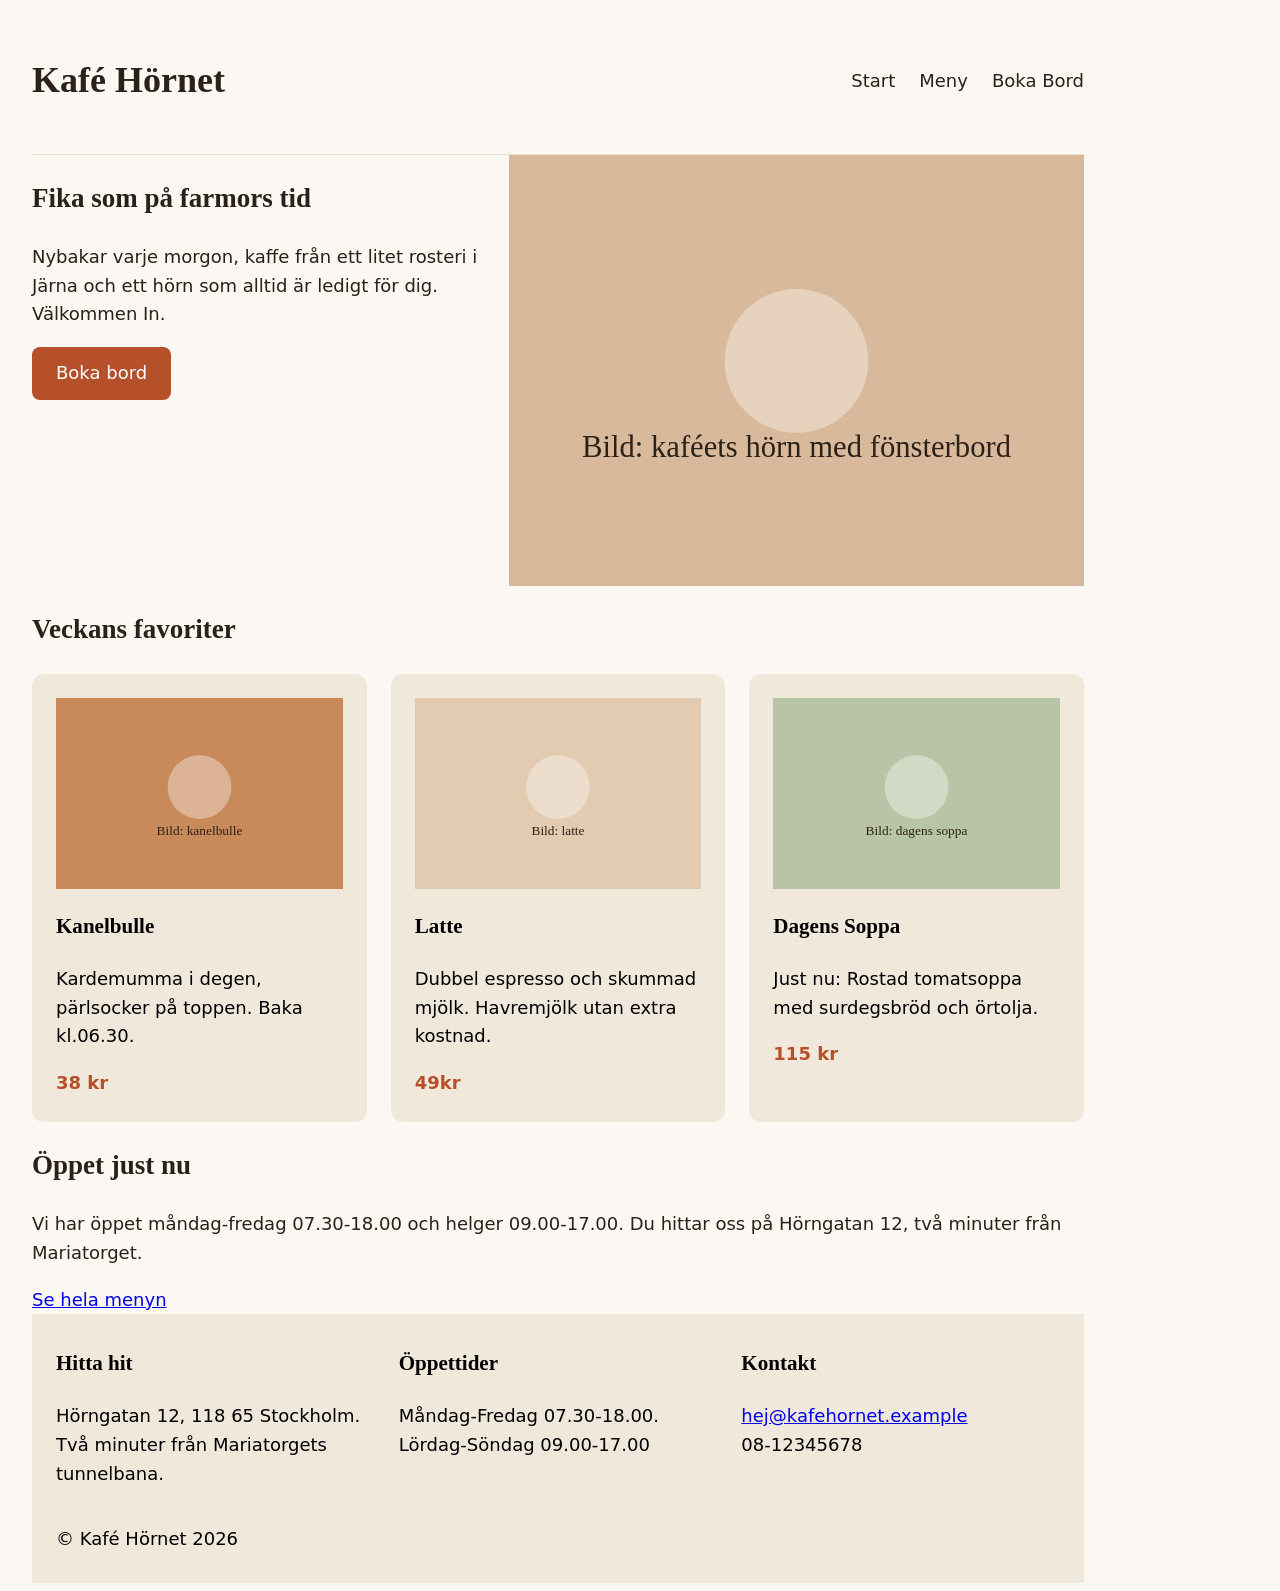
<file: kafe-hornet/index.html>
<!doctype html>
<html lang="sv">
  <head>
    <meta charset="utf-8" />
    <meta name="viewport" content="width=device-width, initail-scale=1.0" />
    <title>Kafé Hörnet - Start</title>
    <link rel="stylesheet" href="style.css" />
  </head>
  <body>
    <header>
      <div class="logo"><h1>Kafé Hörnet</h1></div>
      <button id="menu-toggle" aria-expanded="false">Meny</button>
      <nav id="main-nav">
        <ul>
          <li><a href="index.html">Start</a></li>
          <li><a href="menu.html">Meny</a></li>
          <li><a href="booking.html">Boka Bord</a></li>
        </ul>
      </nav>
    </header>

    <main>
      <section class="hero">
        <div class="hero-text">
          <h1>Fika som på farmors tid</h1>
          <p>
            Nybakar varje morgon, kaffe från ett litet rosteri i Järna och ett
            hörn som alltid är ledigt för dig. Välkommen In.
          </p>
          <a href="booking.html" class="button">Boka bord</a>
        </div>
        <div class="hero-image">
          <img src="images/hero.svg" alt="interiör från Kafé Hörnet" />
        </div>
      </section>

      <section>
        


          <h2>Veckans favoriter</h2>
        <div class="favoriter">
          <div class="card">
          <img src="images/cinnamon-bun.svg" alt="Nybakad kanelbulle" />
          <h3>Kanelbulle</h3>
          <p>Kardemumma i degen, pärlsocker på toppen. Baka kl.06.30.</p>
          <span class="price">38 kr</span>
        </div>

        <div class="card">
          <img src="images/latte.svg" alt="Kaffe latte" />
          <h3>Latte</h3>
          <p>
            Dubbel espresso och skummad mjölk. Havremjölk utan extra kostnad.
          </p>
          <span class="price">49kr</span>
          </div>
          <div class="card">

          <img src="images/soup.svg" alt="Rostad tomatsoppa" />
          <h3>Dagens Soppa</h3>
          <p>Just nu: Rostad tomatsoppa med surdegsbröd och örtolja.</p>
          <span class="price">115 kr </span>
          </div>
        </div>
        
        
        </div>
      </section>

      <section class="open-now">
        <h2>Öppet just nu</h2>
        <p>
          Vi har öppet måndag-fredag 07.30-18.00 och helger 09.00-17.00. Du
          hittar oss på Hörngatan 12, två minuter från Mariatorget.
        </p>
        <a href="menu.html">Se hela menyn</a>
      </section>
    </main>

    <footer>
      <div class="footer-columns">
        <div>
          <h3>Hitta hit</h3>
          <p>
            Hörngatan 12, 118 65 Stockholm.<br />
            Två minuter från Mariatorgets tunnelbana.
          </p>
        </div>

        <div>
          <h3>Öppettider</h3>
          <p>Måndag-Fredag 07.30-18.00.<br />Lördag-Söndag 09.00-17.00</p>
        </div>

        <div>
          <h3>Kontakt</h3>
          <p>
            <a href="mailto:hej@kafehornet.example">hej@kafehornet.example</a
            ><br />08-12345678
          </p>
        </div>
      </div>
      <p class="copyright">&copy; Kafé Hörnet 2026</p>
    </footer>
  </body>
</html>
</file>
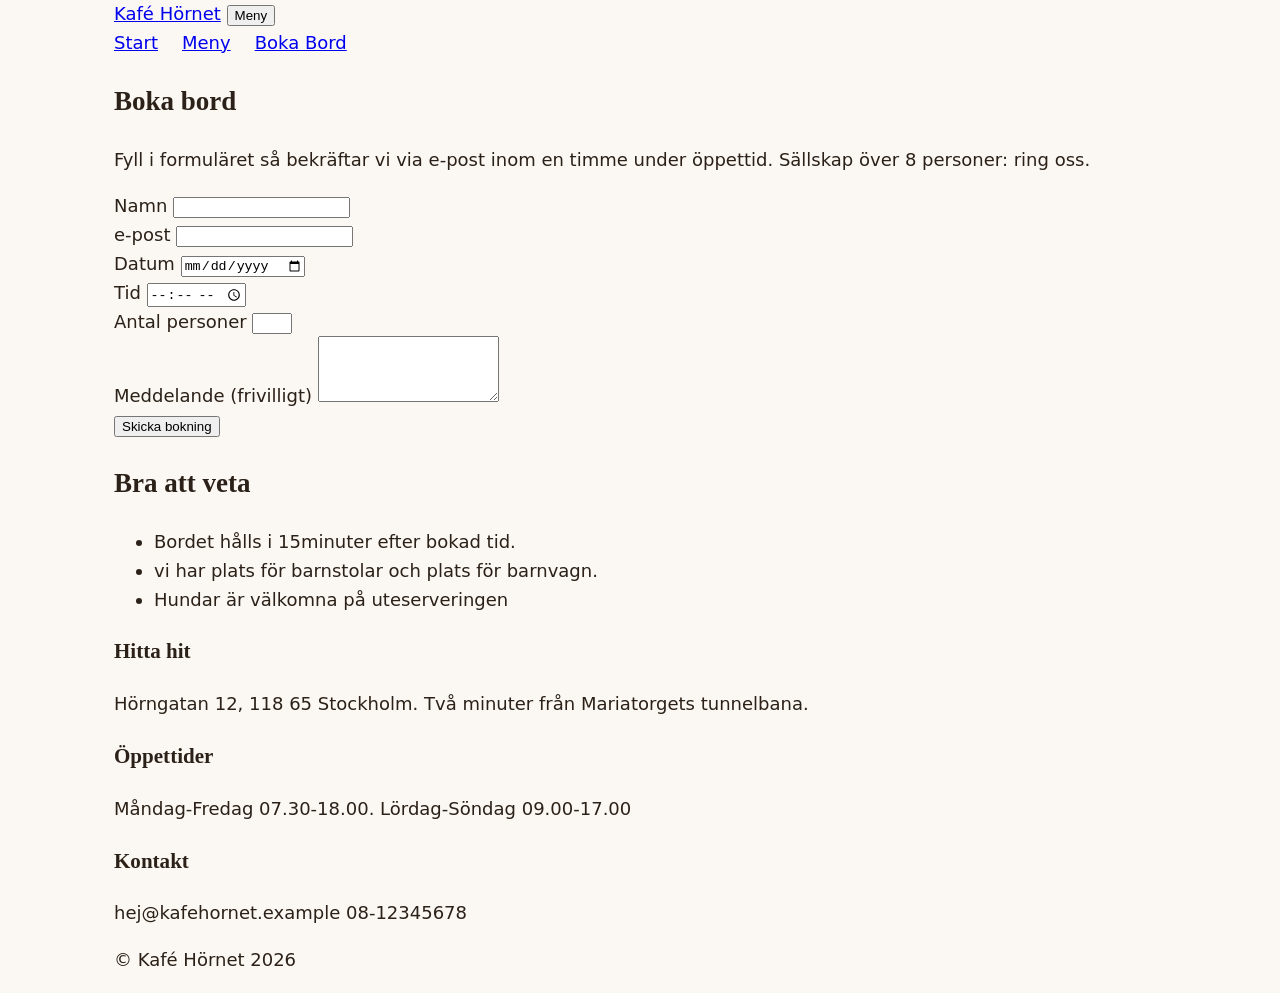
<file: booking.html>
<!doctype html>
<html lang="sv">
  <head>
    <meta charset="utf-8" />
    <meta name="viewport" content="width=device-width, initial-scale=1.0" />
    <title>Kafé Hörnet - Boka bord</title>
    <link rel="stylesheet" href="style.css" />
  </head>
  <body>
    <header>
      <a href="index.html">Kafé Hörnet</a>
      <button id="menu-toggle" aria-expanded="false">Meny</button>
      <nav id="main-nav">
        <ul>
          <li><a href="index.html">Start</a></li>
          <li><a href="menu.html">Meny</a></li>
          <li><a href="booking.html">Boka Bord</a></li>
        </ul>
      </nav>
    </header>

    <main>
      <section class="page-header">
        <h1>Boka bord</h1>
        <p>
          Fyll i formuläret så bekräftar vi via e-post inom en timme under
          öppettid. Sällskap över 8 personer: ring oss.
        </p>
      </section>
      <section class="booking-section">
        <form id="booking-form" action="#" method="post" novalidate>
          <div class="form-group">
            <label for="name">Namn</label>
            <input type="text" id="name" name="name" required />
            <span
              class="error-message"
              id="name-error"
              aria-live="polite"
            ></span>
          </div>
          <div class="form-group">
            <label for="email"> e-post</label>
            <input type="email" id="email" name="email" required />
            <span
              class="error-message"
              id="email-error"
              aria-live="polite"
            ></span>
          </div>
          <div class="form-group">
            <label for="date">Datum</label>
            <input type="date" id="date" name="date" required />
            <span
              class="error-message"
              id="date-error"
              aria-live="polite"
            ></span>
          </div>
          <div class="form-group">
            <label for="time">Tid</label>
            <input type="time" id="time" name="time" required />
            <span
              class="error-message"
              id="time-error"
              aria-live="polite"
            ></span>
          </div>
          <div class="form-group">
            <label for="guests">Antal personer</label>
            <input
              type="number"
              id="guests"
              name="guests"
              min="1"
              max="8"
              required
            />
            <span
              class="error-message"
              id="guests-error"
              aria-live="polite"
            ></span>
          </div>
          <div class="form-group">
            <label for="message"> Meddelande (frivilligt)</label>
            <textarea id="message" name="message" rows="4"></textarea>
          </div>
          <button type="submit">Skicka bokning</button>
        </form>
        <p id="form-feedback" aria-live="polite"></p>
      </section>
      <section class="good-to-know">
        <h2>Bra att veta</h2>
        <ul>
          <li>Bordet hålls i 15minuter efter bokad tid.</li>
          <li>vi har plats för barnstolar och plats för barnvagn.</li>
          <li>Hundar är välkomna på uteserveringen</li>
        </ul>
      </section>
    </main>

    <footer>
      <div class="footer-columns">
        <div>
          <h3>Hitta hit</h3>
          <p>
            Hörngatan 12, 118 65 Stockholm. Två minuter från Mariatorgets
            tunnelbana.
          </p>
        </div>

        <div>
          <h3>Öppettider</h3>
          <p>Måndag-Fredag 07.30-18.00. Lördag-Söndag 09.00-17.00</p>
        </div>

        <div>
          <h3>Kontakt</h3>
          <p>hej@kafehornet.example 08-12345678</p>
        </div>
      </div>
      <p class="copyright">&copy; Kafé Hörnet 2026</p>
    </footer>
  </body>
</html>
</file>
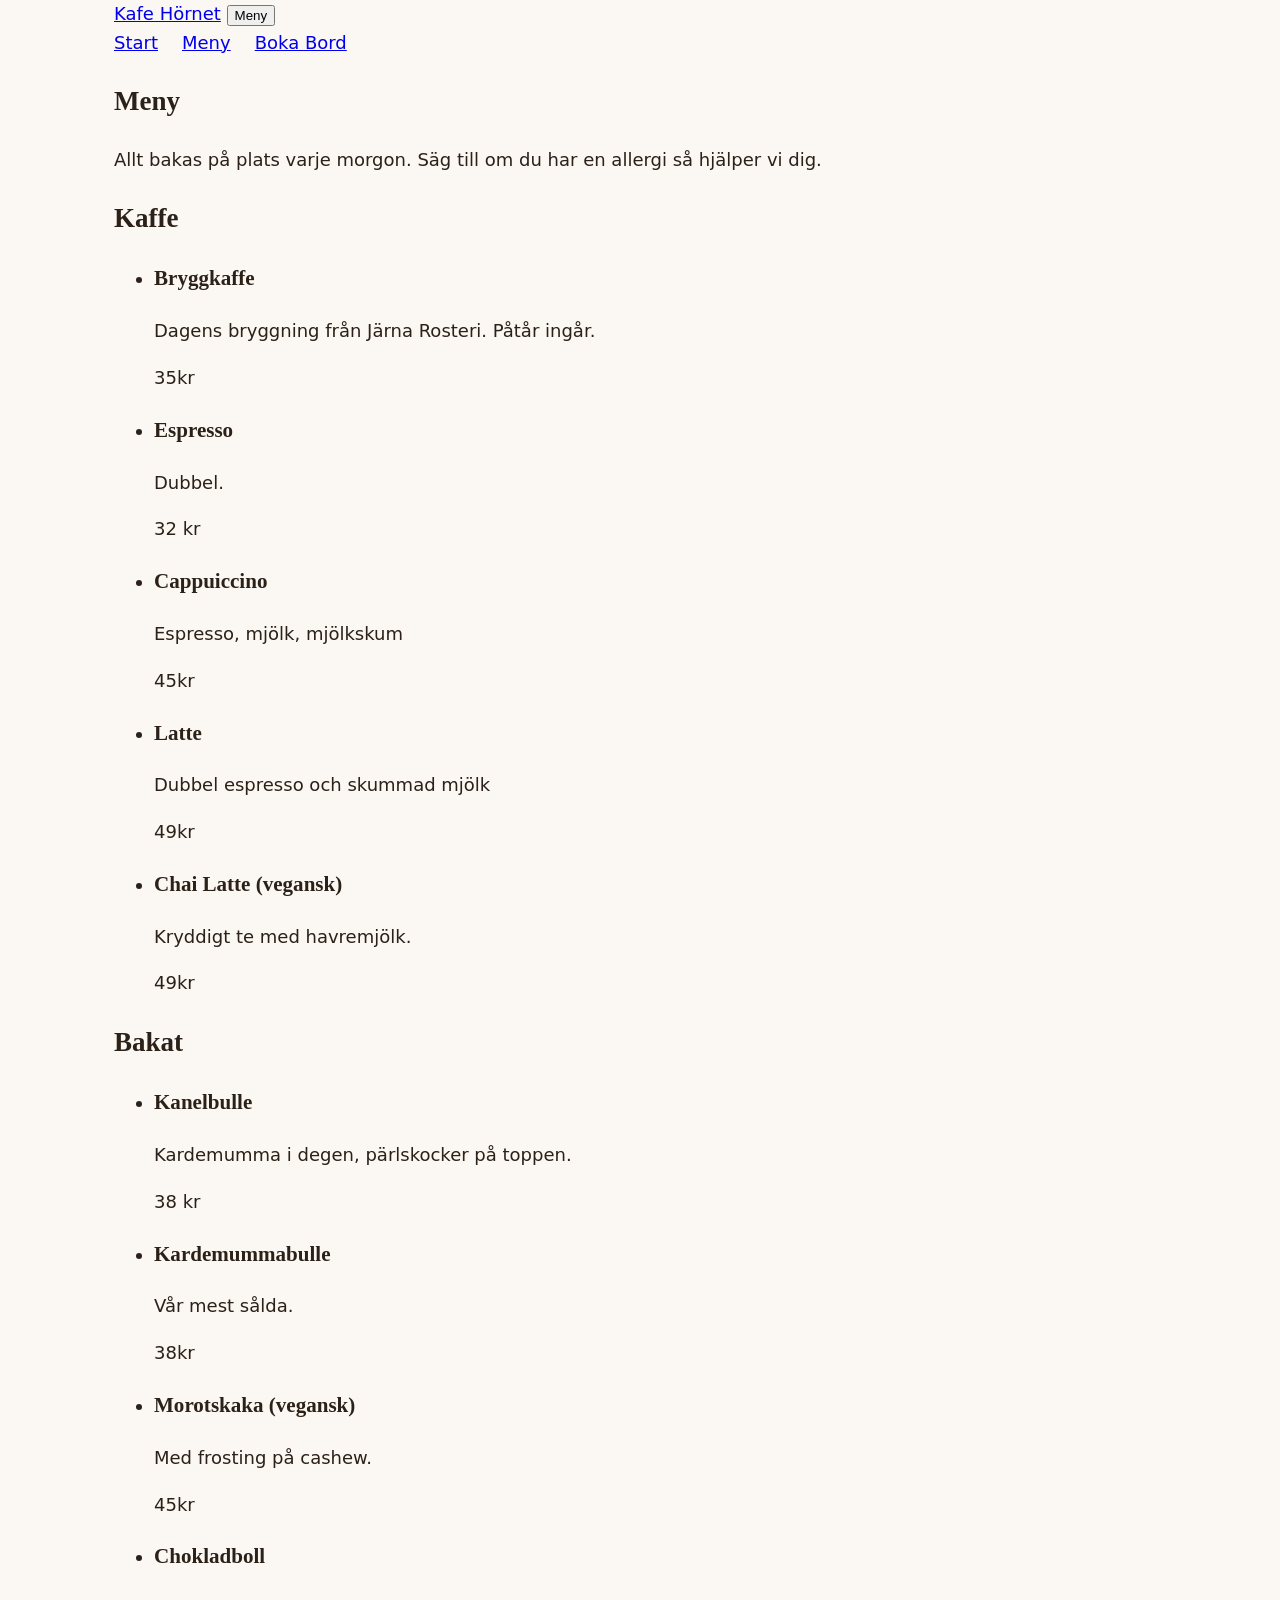
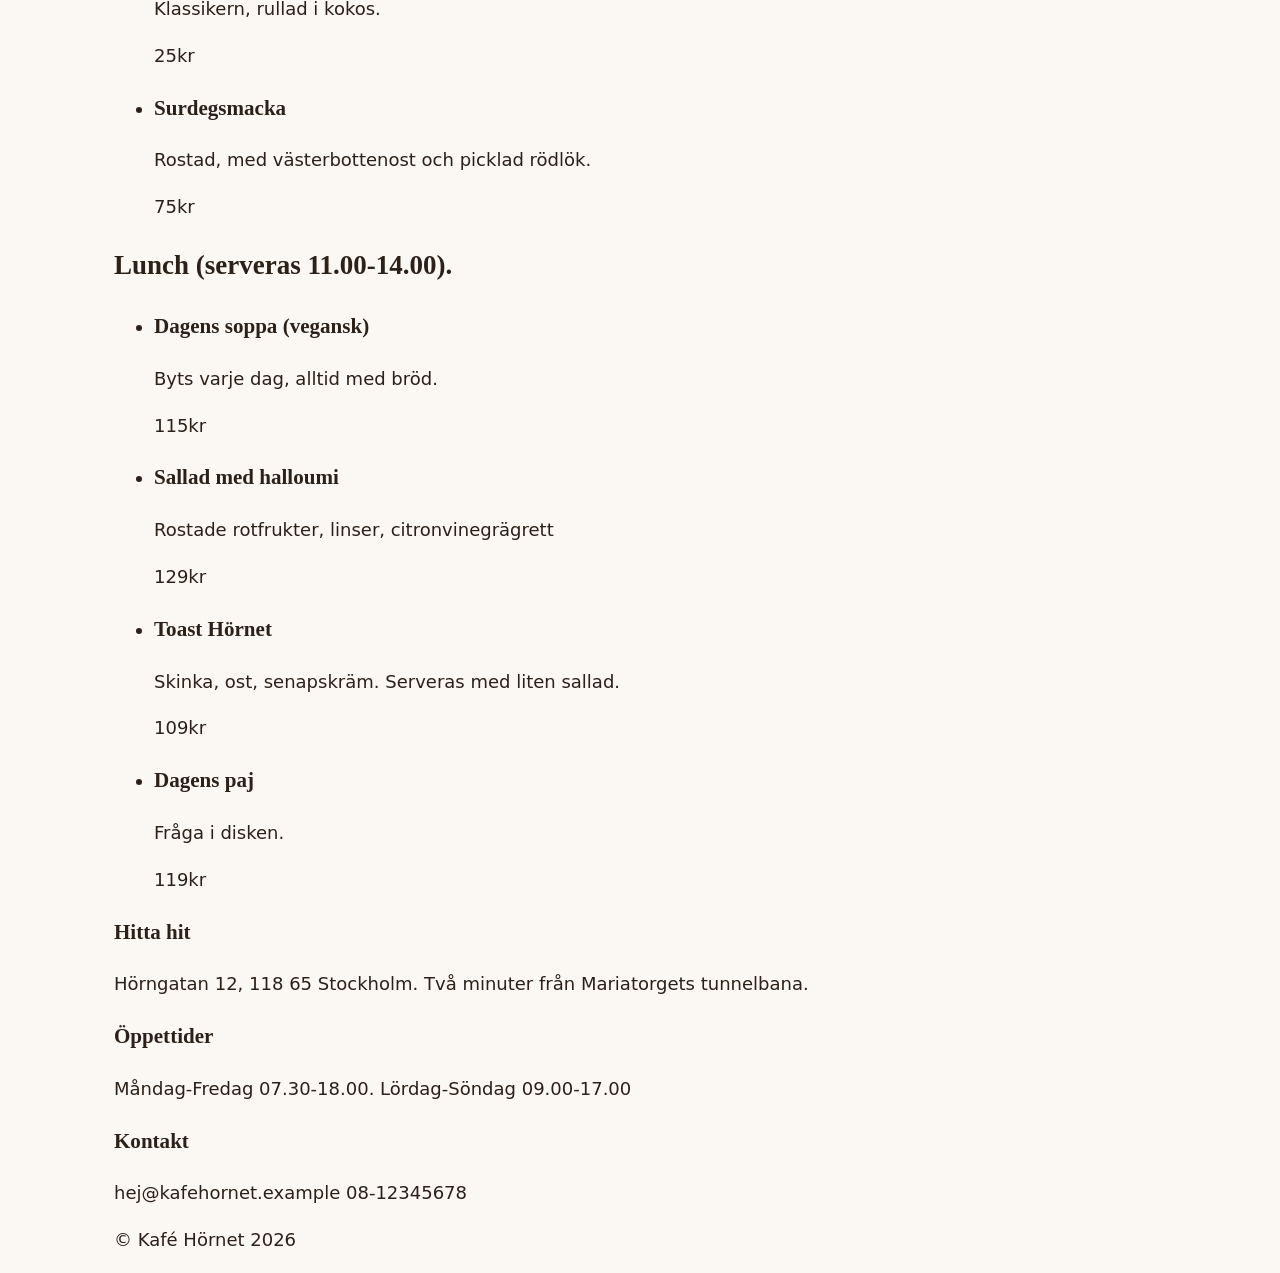
<file: menu.html>
<!doctype html>
<html lang="sv">
  <head>
    <meta charset="utf-8" />
    <meta name="viewport" content="width=device-width, initail-scale=1.0" />
    <title>Kafé Hörnet - Meny</title>
    <link rel="stylesheet" href="style.css" />
  </head>
  <body>
    <header>
      <a href="index.html">Kafe Hörnet</a>
      <button id="menu-toggle" aria-expanded="false">Meny</button>
      <nav id="main-nav">
        <ul>
          <li><a href="index.html">Start</a></li>
          <li><a href="menu.html">Meny</a></li>
          <li><a href="booking.html">Boka Bord</a></li>
        </ul>
      </nav>
    </header>

    <main>
      <section class="page-header">
        <div class="hero-text">
          <h1>Meny</h1>
          <p>
            Allt bakas på plats varje morgon. Säg till om du har en allergi så
            hjälper vi dig.
          </p>
        </div>
      </section>

      <section class="menu-category">
        <h2>Kaffe</h2>
        <ul class="menu-list">
          <li>
            <h3>Bryggkaffe</h3>
            <p>Dagens bryggning från Järna Rosteri. Påtår ingår.</p>
            <span class="price">35kr </span>
          </li>
          <li>
            <h3>Espresso</h3>
            <p>Dubbel.</p>
            <span class="price">32 kr</span>
          </li>
          <li>
            <h3>Cappuiccino</h3>
            <p>Espresso, mjölk, mjölkskum</p>
            <span class="price">45kr</span>
          </li>
          <li>
            <h3>Latte</h3>
            <p>Dubbel espresso och skummad mjölk</p>
            <span class="price">49kr </span>
          </li>
          <li>
            <h3>Chai Latte (vegansk)</h3>
            <p>Kryddigt te med havremjölk.</p>
            <span class="price">49kr</span>
          </li>
        </ul>
      </section>

      <section class="menu-category">
        <h2>Bakat</h2>
        <ul class="menu-list">
          <li>
            <h3>Kanelbulle</h3>
            <p>Kardemumma i degen, pärlskocker på toppen.</p>
            <span class="price">38 kr </span>
          </li>
          <li>
            <h3>Kardemummabulle</h3>
            <p>Vår mest sålda.</p>
            <span class="price">38kr</span>
          </li>
          <li>
            <h3>Morotskaka (vegansk)</h3>
            <p>Med frosting på cashew.</p>
            <span class="price">45kr </span>
          </li>
          <li>
            <h3>Chokladboll</h3>
            <p>Klassikern, rullad i kokos.</p>
            <span class="price">25kr </span>
          </li>
          <li>
            <h3>Surdegsmacka</h3>
            <p>Rostad, med västerbottenost och picklad rödlök.</p>
            <span class="price"> 75kr</span>
          </li>
        </ul>
      </section>

      <section class="menu-category">
        <h2>Lunch (serveras 11.00-14.00).</h2>
        <ul class="menu-list">
          <li>
            <h3>Dagens soppa (vegansk)</h3>
            <p>Byts varje dag, alltid med bröd.</p>
            <span class="price">115kr </span>
          </li>
          <li>
            <h3>Sallad med halloumi</h3>
            <p>Rostade rotfrukter, linser, citronvinegrägrett</p>
            <span class="price">129kr </span>
          </li>
          <li>
            <h3>Toast Hörnet</h3>
            <p>Skinka, ost, senapskräm. Serveras med liten sallad.</p>
            <span class="price">109kr </span>
          </li>
          <li>
            <h3>Dagens paj</h3>
            <p>Fråga i disken.</p>
            <span class="price">119kr</span>
          </li>
        </ul>
      </section>
    </main>

    <footer>
      <div class="footer-columns">
        <div>
          <h3>Hitta hit</h3>
          <p>
            Hörngatan 12, 118 65 Stockholm. Två minuter från Mariatorgets
            tunnelbana.
          </p>
        </div>

        <div>
          <h3>Öppettider</h3>
          <p>Måndag-Fredag 07.30-18.00. Lördag-Söndag 09.00-17.00</p>
        </div>

        <div>
          <h3>Kontakt</h3>
          <p>hej@kafehornet.example 08-12345678</p>
        </div>
      </div>
      <p class="copyright">&copy; Kafé Hörnet 2026</p>
    </footer>
  </body>
</html>
</file>
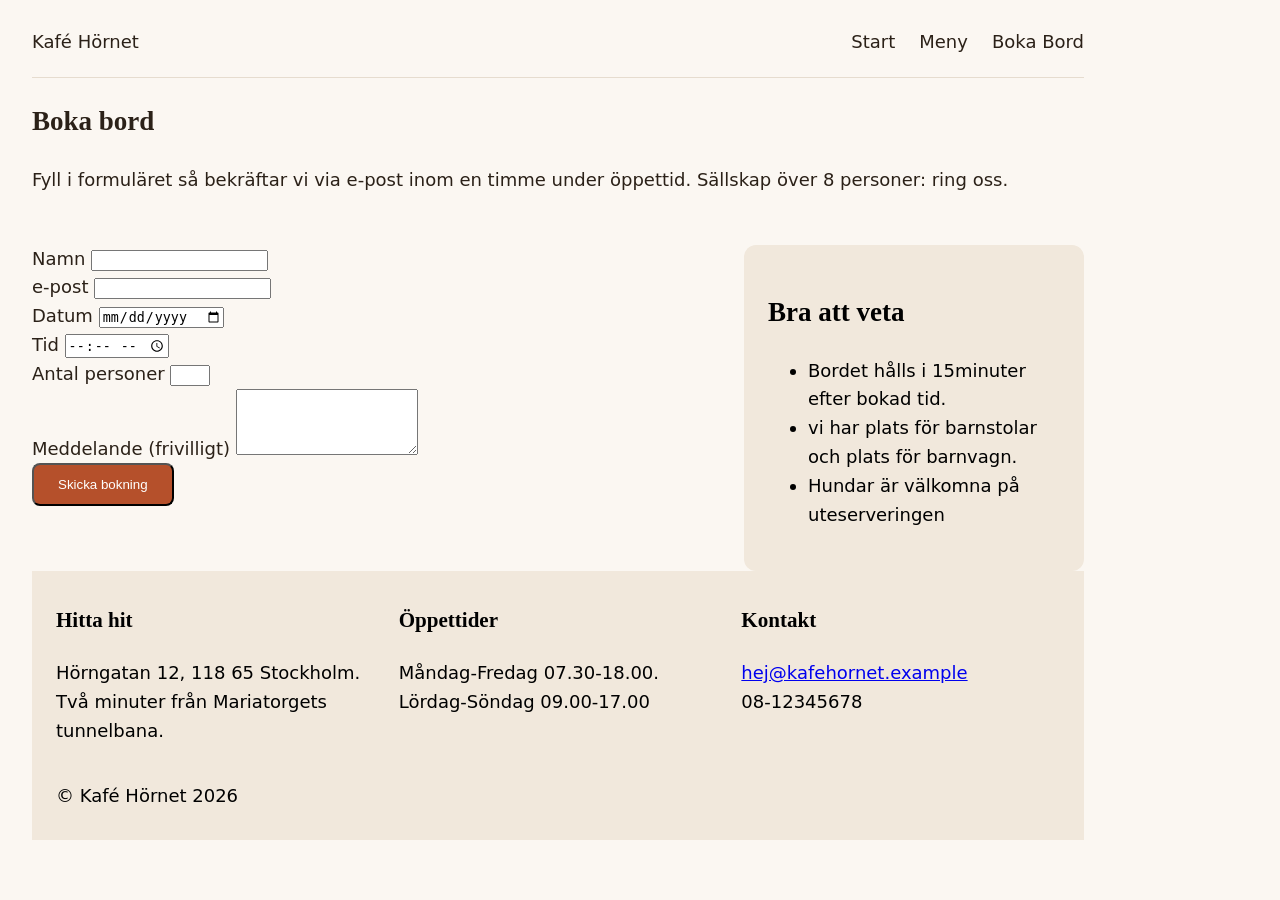
<file: kafe-hornet/booking.html>
<!doctype html>
<html lang="sv">
  <head>
    <meta charset="utf-8" />
    <meta name="viewport" content="width=device-width, initial-scale=1.0" />
    <title>Kafé Hörnet - Boka bord</title>
    <link rel="stylesheet" href="style.css" />
  </head>
  <body>
    <header>
      <a href="index.html">Kafé Hörnet</a>
      <button id="menu-toggle" aria-expanded="false">Meny</button>
      <nav id="main-nav">
        <ul>
          <li><a href="index.html">Start</a></li>
          <li><a href="menu.html">Meny</a></li>
          <li><a href="booking.html">Boka Bord</a></li>
        </ul>
      </nav>
    </header>

    <main class="booking-page">
      <section class="page-header">
        <h1>Boka bord</h1>
        <p>
          Fyll i formuläret så bekräftar vi via e-post inom en timme under
          öppettid. Sällskap över 8 personer: ring oss.
        </p>
      </section>
      <section class="booking-section">
        <form id="booking-form" action="#" method="post" novalidate>
          <div class="form-group">
            <label for="name">Namn</label>
            <input type="text" id="name" name="name" required />
            <span
              class="error-message"
              id="name-error"
              aria-live="polite"
            ></span>
          </div>
          <div class="form-group">
            <label for="email"> e-post</label>
            <input type="email" id="email" name="email" required />
            <span
              class="error-message"
              id="email-error"
              aria-live="polite"
            ></span>
          </div>
          <div class="form-group">
            <label for="date">Datum</label>
            <input type="date" id="date" name="date" required />
            <span
              class="error-message"
              id="date-error"
              aria-live="polite"
            ></span>
          </div>
          <div class="form-group">
            <label for="time">Tid</label>
            <input type="time" id="time" name="time" required />
            <span
              class="error-message"
              id="time-error"
              aria-live="polite"
            ></span>
          </div>
          <div class="form-group">
            <label for="guests">Antal personer</label>
            <input
              type="number"
              id="guests"
              name="guests"
              min="1"
              max="8"
              required
            />
            <span
              class="error-message"
              id="guests-error"
              aria-live="polite"
            ></span>
          </div>
          <div class="form-group">
            <label for="message"> Meddelande (frivilligt)</label>
            <textarea id="message" name="message" rows="4"></textarea>
          </div>
          <button type="submit" class="button">Skicka bokning</button>
        </form>
        <p id="form-feedback" aria-live="polite"></p>
      </section>
      <section class="good-to-know card">
        <h2>Bra att veta</h2>
        <ul>
          <li>Bordet hålls i 15minuter efter bokad tid.</li>
          <li>vi har plats för barnstolar och plats för barnvagn.</li>
          <li>Hundar är välkomna på uteserveringen</li>
        </ul>
      </section>
    </main>

    <footer>
      <div class="footer-columns">
        <div>
          <h3>Hitta hit</h3>
          <p>
            Hörngatan 12, 118 65 Stockholm.<br />
            Två minuter från Mariatorgets tunnelbana.
          </p>
        </div>

        <div>
          <h3>Öppettider</h3>
          <p>
            Måndag-Fredag 07.30-18.00.<br />
            Lördag-Söndag 09.00-17.00
          </p>
        </div>

        <div>
          <h3>Kontakt</h3>
          <p>
            <a href="mailto:hej@kafehornet.example">hej@kafehornet.example</a
            ><br />
            08-12345678
          </p>
        </div>
      </div>
      <p class="copyright">&copy; Kafé Hörnet 2026</p>
    </footer>
  </body>
</html>
</file>
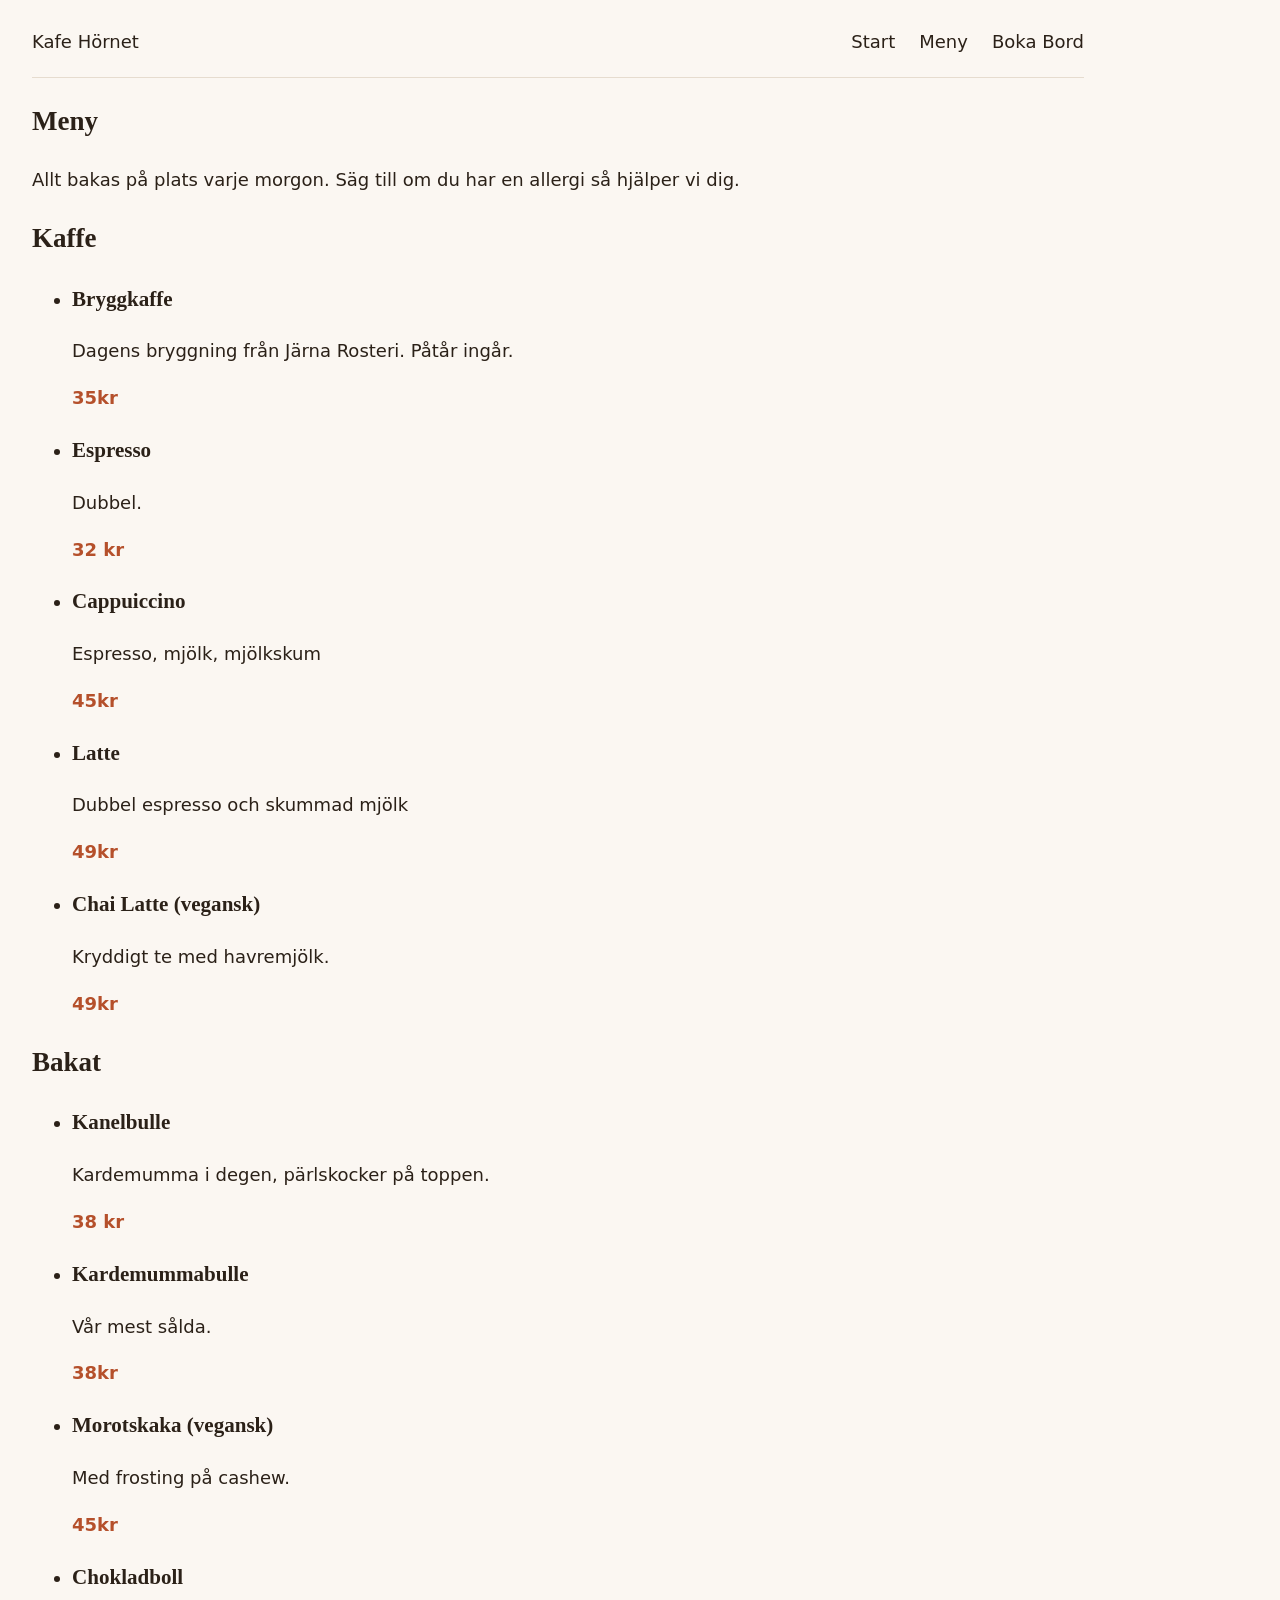
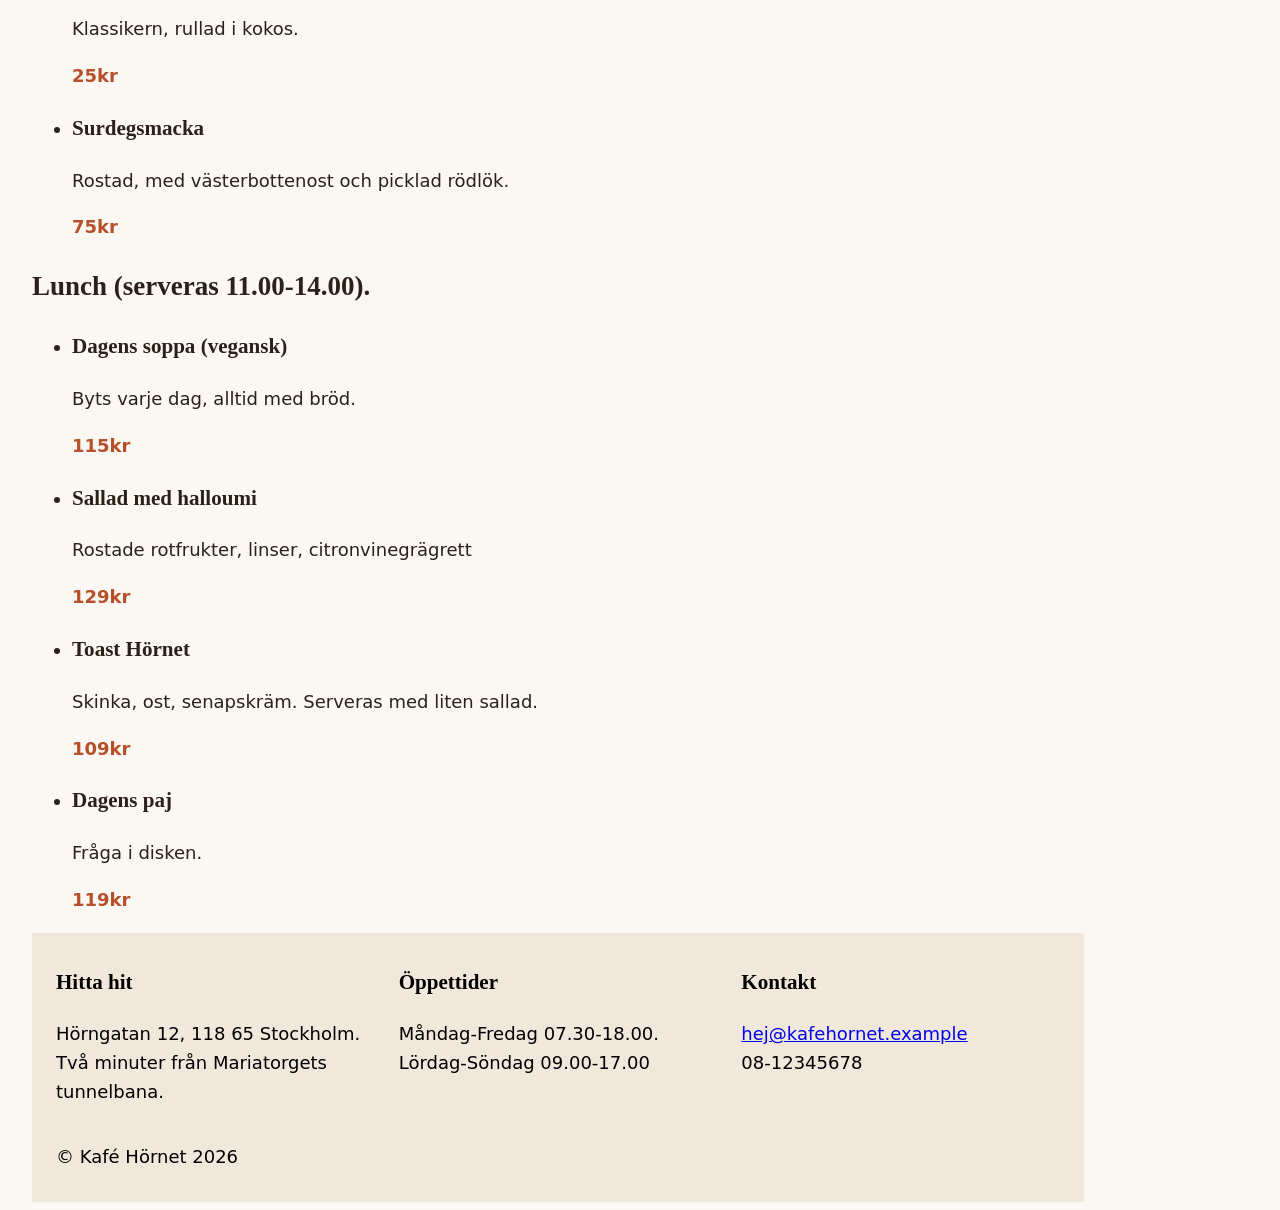
<file: kafe-hornet/menu.html>
<!doctype html>
<html lang="sv">
  <head>
    <meta charset="utf-8" />
    <meta name="viewport" content="width=device-width, initail-scale=1.0" />
    <title>Kafé Hörnet - Meny</title>
    <link rel="stylesheet" href="style.css" />
  </head>
  <body>
    <header>
      <a href="index.html">Kafe Hörnet</a>
      <button id="menu-toggle" aria-expanded="false" aria-controls="main-nav">
        Meny
      </button>
      <nav id="main-nav">
        <ul>
          <li><a href="index.html">Start</a></li>
          <li><a href="menu.html">Meny</a></li>
          <li><a href="booking.html">Boka Bord</a></li>
        </ul>
      </nav>
    </header>

    <main>
      <section class="page-header">
        <div class="hero-text">
          <h1>Meny</h1>
          <p>
            Allt bakas på plats varje morgon. Säg till om du har en allergi så
            hjälper vi dig.
          </p>
        </div>
      </section>

      <section class="menu-category">
        <h2>Kaffe</h2>
        <ul class="menu-list">
          <li>
            <h3>Bryggkaffe</h3>
            <p>Dagens bryggning från Järna Rosteri. Påtår ingår.</p>
            <span class="price">35kr </span>
          </li>
          <li>
            <h3>Espresso</h3>
            <p>Dubbel.</p>
            <span class="price">32 kr</span>
          </li>
          <li>
            <h3>Cappuiccino</h3>
            <p>Espresso, mjölk, mjölkskum</p>
            <span class="price">45kr</span>
          </li>
          <li>
            <h3>Latte</h3>
            <p>Dubbel espresso och skummad mjölk</p>
            <span class="price">49kr </span>
          </li>
          <li>
            <h3>Chai Latte (vegansk)</h3>
            <p>Kryddigt te med havremjölk.</p>
            <span class="price">49kr</span>
          </li>
        </ul>
      </section>

      <section class="menu-category">
        <h2>Bakat</h2>
        <ul class="menu-list">
          <li>
            <h3>Kanelbulle</h3>
            <p>Kardemumma i degen, pärlskocker på toppen.</p>
            <span class="price">38 kr </span>
          </li>
          <li>
            <h3>Kardemummabulle</h3>
            <p>Vår mest sålda.</p>
            <span class="price">38kr</span>
          </li>
          <li>
            <h3>Morotskaka (vegansk)</h3>
            <p>Med frosting på cashew.</p>
            <span class="price">45kr </span>
          </li>
          <li>
            <h3>Chokladboll</h3>
            <p>Klassikern, rullad i kokos.</p>
            <span class="price">25kr </span>
          </li>
          <li>
            <h3>Surdegsmacka</h3>
            <p>Rostad, med västerbottenost och picklad rödlök.</p>
            <span class="price"> 75kr</span>
          </li>
        </ul>
      </section>

      <section class="menu-category">
        <h2>Lunch (serveras 11.00-14.00).</h2>
        <ul class="menu-list">
          <li>
            <h3>Dagens soppa (vegansk)</h3>
            <p>Byts varje dag, alltid med bröd.</p>
            <span class="price">115kr </span>
          </li>
          <li>
            <h3>Sallad med halloumi</h3>
            <p>Rostade rotfrukter, linser, citronvinegrägrett</p>
            <span class="price">129kr </span>
          </li>
          <li>
            <h3>Toast Hörnet</h3>
            <p>Skinka, ost, senapskräm. Serveras med liten sallad.</p>
            <span class="price">109kr </span>
          </li>
          <li>
            <h3>Dagens paj</h3>
            <p>Fråga i disken.</p>
            <span class="price">119kr</span>
          </li>
        </ul>
      </section>
    </main>

    <footer>
      <div class="footer-columns">
        <div>
          <h3>Hitta hit</h3>
          <p>
            Hörngatan 12, 118 65 Stockholm.<br />
            Två minuter från Mariatorgets tunnelbana.
          </p>
        </div>

        <div>
          <h3>Öppettider</h3>
          <p>Måndag-Fredag 07.30-18.00.<br />Lördag-Söndag 09.00-17.00</p>
        </div>

        <div>
          <h3>Kontakt</h3>
          <p>
            <a href="mailto:hej@kafehornet.example">hej@kafehornet.example</a
            ><br />08-12345678
          </p>
        </div>
      </div>
      <p class="copyright">&copy; Kafé Hörnet 2026</p>
    </footer>
  </body>
</html>
</file>
<file: kafe-hornet/style.css>
* {
  box-sizing: border-box;
}
body {
  max-width: 1100px;
  padding: 0 24px;
  background-color: #fbf7f2;
  color: #2b2118;
  font-family: system-ui, Helvetica, Arial, sans-serif;
  font-size: 18px;
  line-height: 1.6;
}
main {
  margin: 0 auto;
}
h1,
h2,
h3 {
  font-family: Georgia, serif;
}
img {
  max-width: 100%;
  height: auto;
  display: block;
}

.hero {display: flex; 
flex-direction: row ;}

.favoriter {
display: flex;
flex-direction: row;
justify-content: space-between;
gap:24px;}

.button {
  display: inline-block;
  background-color: #b5502b;
  color: #ffffff;
  padding: 12px 24px;
  border-radius: 8px;
  text-decoration: none;
}
.button:hover { background-color: #000000
  color:#ffffff;}

nav ul {
  flex-direction: row;
  list-style: none;
  margin: 0;
  padding: 0;
  display: flex;
  gap: 24px;
}
nav a {
  text-decoration: none;
  color: #2b2118
}
nav a:hover {
  text-decoration: underline;
  color: #b5502b;
}

.card {
  flex: 1;
  background-color: #f1e8dc;
  color: #000000;
  padding: 24px 24px;
  border-radius: 12px;
}

footer {
 display: flex; 
  background-color: #f1e8dc;
  color: #000000;
  padding: 12px 24px;
  display: flex;
  flex-direction: column;

}
.footer-columns { 
  display: flex; 
  flex-wrap: wrap;
  flex-direction: row;
  gap:24px;
} 

.footer-columns div{
  flex: 1;
}
.price {
  color: #b5502b;
  font-weight: bold;

}

header {
  display: flex;
  flex-wrap: wrap;
  justify-content: space-between;
  align-items: center;
  padding: 20px 0;
border-bottom: 1px solid #e6dccf;
}
header a {
  text-decoration: none;
  color: #2B2118;
}
header button { display: none;}

main:has(.good-to-know) {
  display: grid;
grid-template-columns: 2fr 1fr;
gap: 32px;
align-items: start;
}
main:has(.good-to-know) >section:first-child {grid-column: 1/-1;}

@media (max-width:700px) {.card-row {flex-direction: row;}
img{border-radius: 12px;}}

img{ max-width: 100%; height: auto;}
</file>
<file: style.css>
* {
  box-sizing: border-box;
}
body {
  max-width: 1100px;
  margin: 0 auto;
  padding: 0 24px;
  background-color: #fbf7f2;
  color: #2b2118;
  font-family: system-ui, Helvetica, Arial, sans-serif;
  font-size: 18px;
  line-height: 1.6;
}
h1,
h2,
h3 {
  font-family: Georgia, serif;
}
img {
  max-width: 100%;
  height: auto;
  display: block;
}

nav ul {
  list-style: none;
  margin: 0;
  padding: 0;
  display: flex;
  gap: 24px;
}
nav a:hover {
  color: #b5502b;
}
</file>
